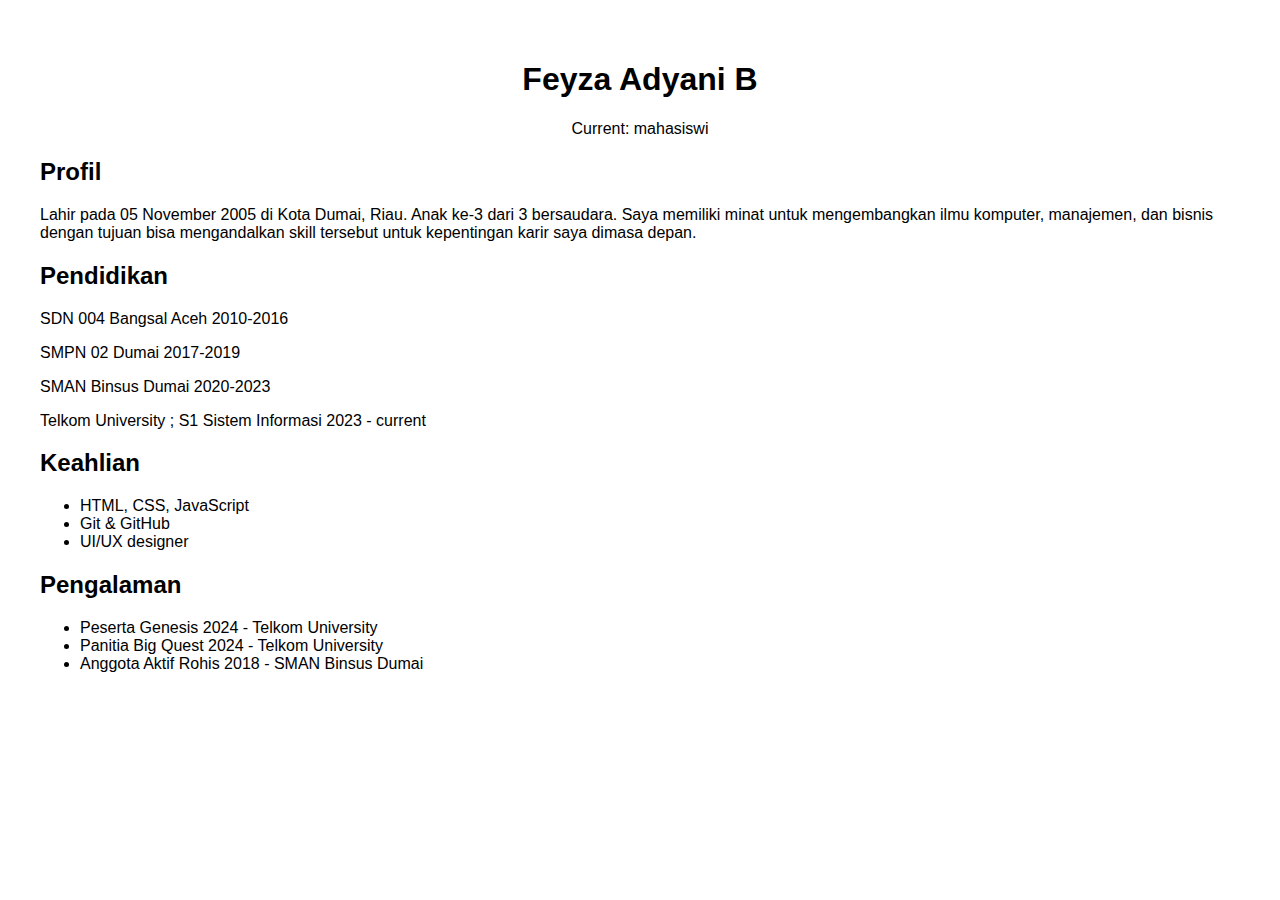
<file: index.html>
<!DOCTYPE html>
<html lang="id">
<head>
    <meta charset="UTF-8">
    <meta name="viewport" content="width=device-width, initial-scale=1.0">
    <title>CV Saya</title>
    <link rel="stylesheet" href="style.css">
</head>
<body>
    <header>
        <h1>Feyza Adyani B</h1>
        <p>Current: mahasiswi</p>
    </header>
    <section>
        <h2>Profil</h2>
        <p>Lahir pada 05 November 2005 di Kota Dumai, Riau. Anak ke-3 dari 3 bersaudara. Saya memiliki minat untuk mengembangkan ilmu komputer, manajemen, dan bisnis dengan tujuan bisa mengandalkan skill tersebut untuk kepentingan karir saya dimasa depan.</p>
    </section>
    <section>
        <h2>Pendidikan</h2>
        <p>SDN 004 Bangsal Aceh 2010-2016</p>
        <p>SMPN 02 Dumai 2017-2019</p>
        <p>SMAN Binsus Dumai 2020-2023</p>
        <p>Telkom University ; S1 Sistem Informasi 2023 - current</p>
    </section>
    <section>
        <h2>Keahlian</h2>
        <ul>
            <li>HTML, CSS, JavaScript</li>
            <li>Git & GitHub</li>
            <li>UI/UX designer</li>
        </ul>
    </section>
    <section>
        <h2>Pengalaman</h2>
        <ul>
            <li>Peserta Genesis 2024 - Telkom University</li>
            <li>Panitia Big Quest 2024 - Telkom University</li>
            <li>Anggota Aktif Rohis 2018 - SMAN Binsus Dumai </li>
        </ul>
    </section>
</body>
</html>
</file>
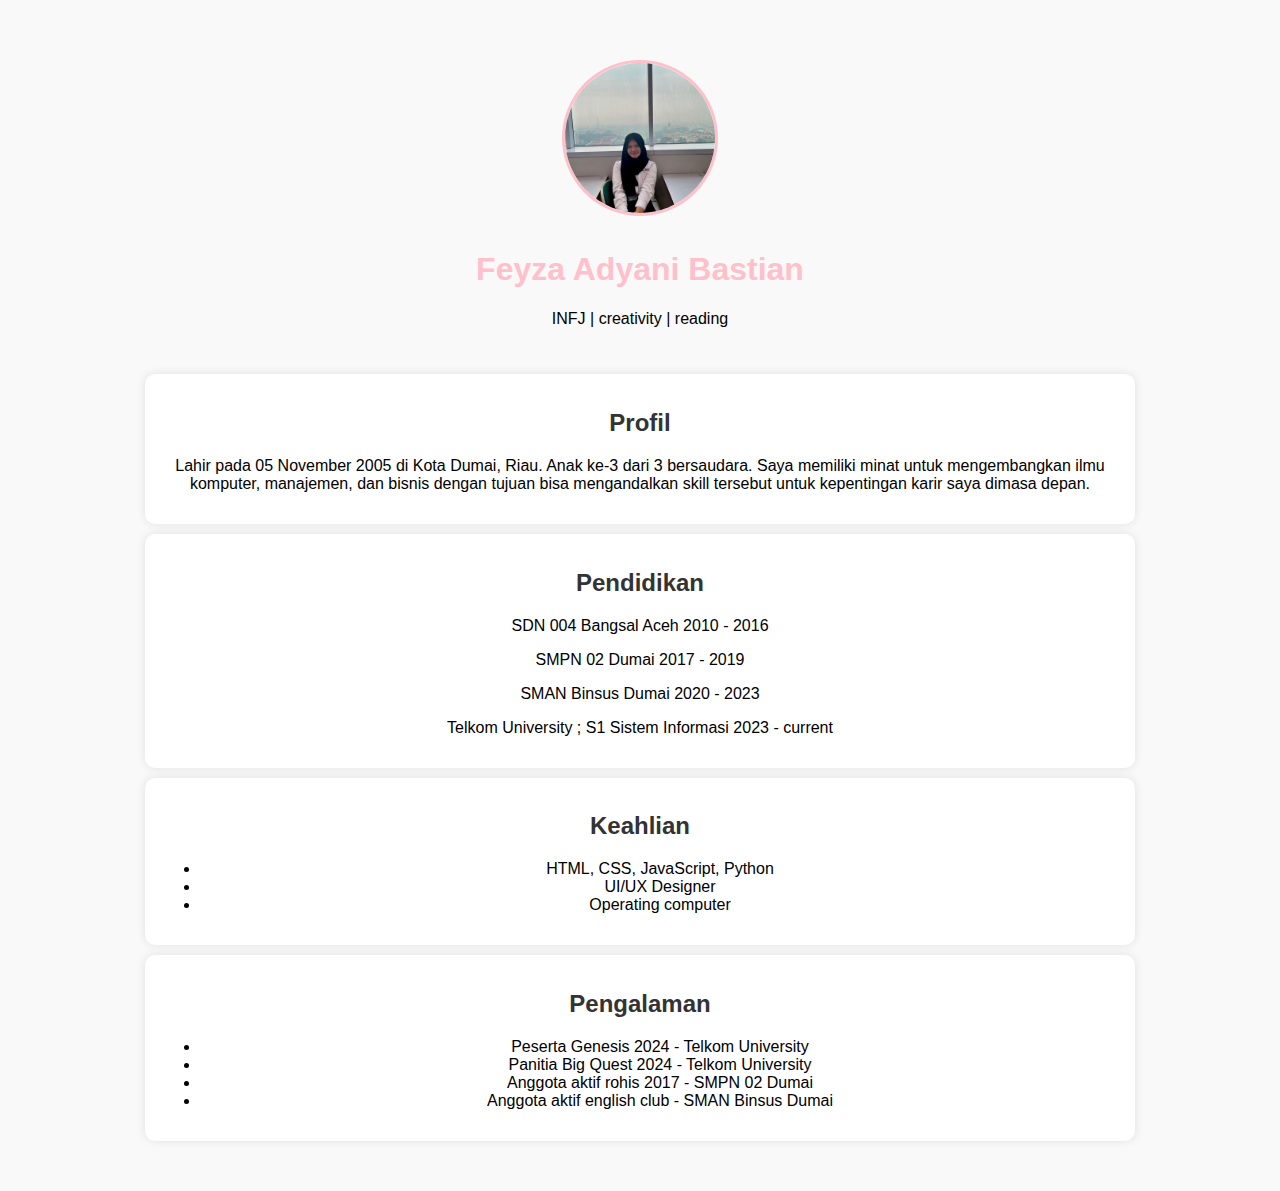
<file: cv-website/index.html>
<!DOCTYPE html>
<html lang="id">
<head>
    <meta charset="UTF-8">
    <meta name="viewport" content="width=device-width, initial-scale=1.0">
    <title>CV fey</title>
    <link rel="stylesheet" href="style.css">
</head>
<body>
    <header>
        <img src="foto.jpg" alt="Foto Profil" class="profil-img">
        <h1>Feyza Adyani Bastian</h1>
        <p>INFJ | creativity | reading</p>
    </header>
    <section>
        <h2>Profil</h2>
        <p>Lahir pada 05 November 2005 di Kota Dumai, Riau. Anak ke-3 dari 3 bersaudara. Saya memiliki minat untuk mengembangkan ilmu komputer, manajemen, dan bisnis dengan tujuan bisa mengandalkan skill tersebut untuk kepentingan karir saya dimasa depan.</p>
    </section>
    <section>
        <h2>Pendidikan</h2>
        <p>SDN 004 Bangsal Aceh 2010 - 2016</p>
        <p>SMPN 02 Dumai 2017 - 2019</p>
        <p>SMAN Binsus Dumai 2020 - 2023</p>
        <p>Telkom University ; S1 Sistem Informasi 2023 - current</p>
    </section>
    <section>
        <h2>Keahlian</h2>
        <ul>
            <li>HTML, CSS, JavaScript, Python</li>
            <li>UI/UX Designer</li>
            <li>Operating computer</li>
        </ul>
    </section>
    <section>
        <h2>Pengalaman</h2>
        <ul>
            <li>Peserta Genesis 2024 - Telkom University</li>
            <li>Panitia Big Quest 2024 - Telkom University</li>
            <li>Anggota aktif rohis 2017 - SMPN 02 Dumai</li>
            <li>Anggota aktif english club - SMAN Binsus Dumai</li>
        </ul>
    </section>
</body>
</html>
</file>
<file: style.css>
body {
    font-family: Arial, sans-serif;
    margin: 20px;
    padding: 20px;
}
header {
    text-align: center;
}
</file>
<file: cv-website/style.css>
body {
    font-family: Arial, sans-serif;
    margin: 20px;
    padding: 20px;
    text-align: center;
    background-color: #f9f9f9;
}

header {
    text-align: center;
    padding: 20px;
}

h1 {
    color: pink;
    font-size: 2em;
}

.profil-img {
    width: 150px;
    height: 150px;
    border-radius: 50%;
    object-fit: cover;
    border: 3px solid pink;
    margin-bottom: 10px;
}

section {
    background: white;
    padding: 15px;
    margin: 10px auto;
    width: 80%;
    border-radius: 10px;
    box-shadow: 0px 0px 10px rgba(0, 0, 0, 0.1);
}

h2 {
    color: #333;
}
</file>
